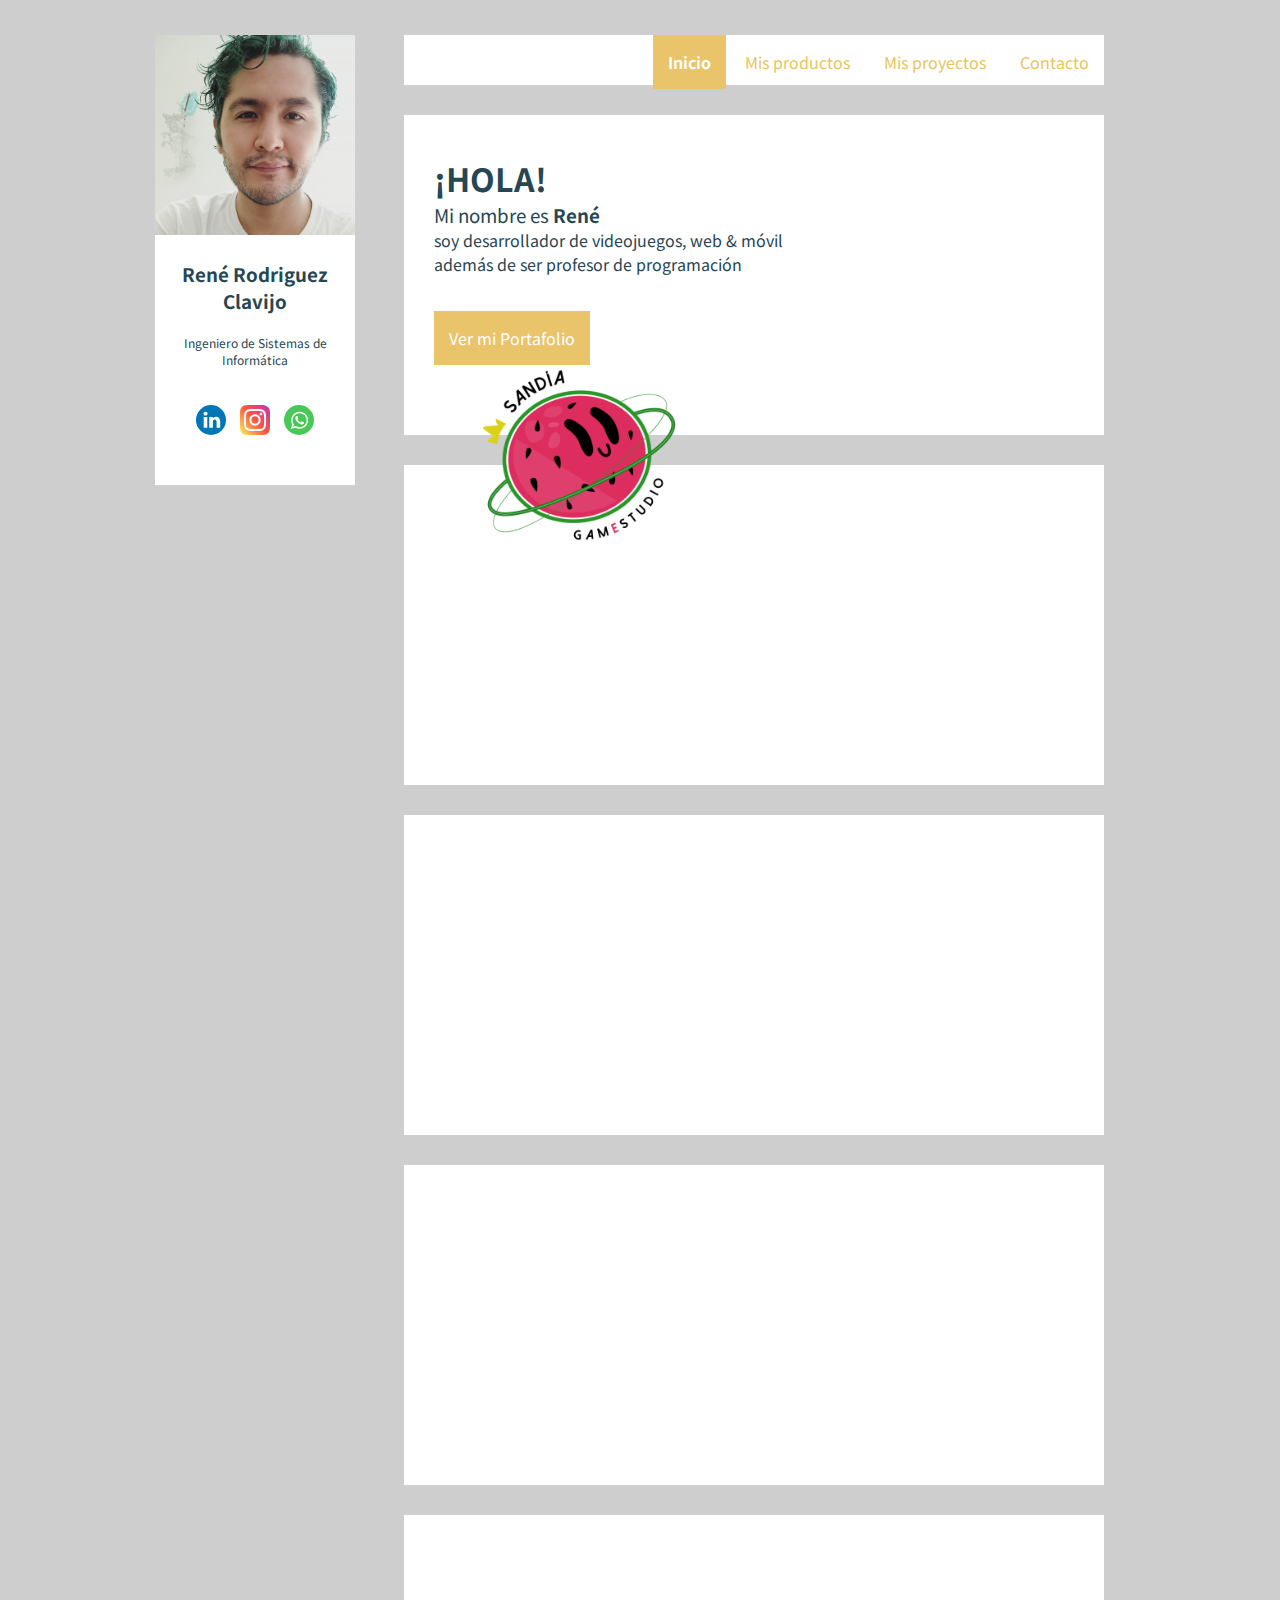
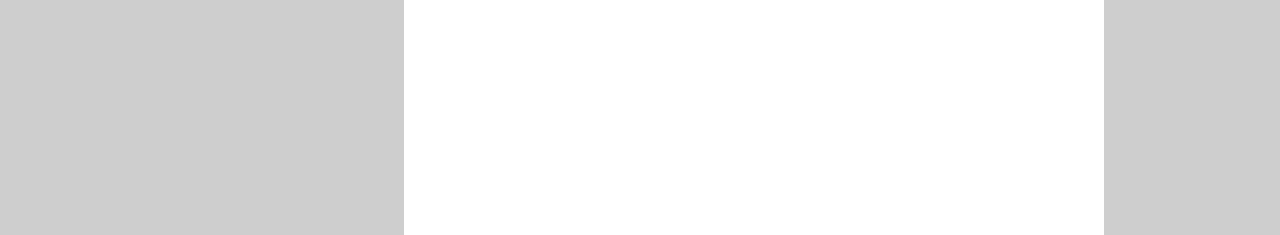
<file: index.html>
<!DOCTYPE html>
<html>
    <head>
        <title>
            Mi CV
        </title>
        <meta charset="UTF-8">
        <meta name="viewport" content="width=device-width, initial-scale=1.0">
        <link rel="stylesheet" href="css/mi_estilo_principal.css">
        
    </head>
    <body>
        <div id="contenido">
            <div class="perfil">
                <div class="perfil-datos">   
                    <img src="img/foto.jpg" width="200">
                    <h3>Ren&eacute; Rodriguez Clavijo</h3>
                    <p>Ingeniero de Sistemas de Inform&aacute;tica</p>
                </div>
                <div class="perfil-redes-sociales">
                    <ul>
                        <li>
                            <img src="iconos/linked-in.svg" width="30">
                        </li>
                        <li>
                            <img src="iconos/instagram.svg" width="30">
                        </li>
                        <li>
                            <img src="iconos/whats-app.svg" width="30">
                        </li>
                    </ul>
                </div>
            </div>
            <div class="principal">
                <div class="navegacion">
                    <ul class="navegacion-barra">
                        <li class="activo"> 
                            <a href="index.html">Inicio</a> 
                        </li>
                        <li>
                            <a href="">
                                Mis productos
                            </a>
                        </li>
                        <li>
                            <a href="tablas/notas.html">
                                Mis proyectos
                            </a>
                        </li>
                        <li>
                            <a href="formularios/registro.html">
                                Contacto
                            </a>
                        </li>
                    </ul>
                </div>
                <div class="articulo">
                    <div class="articulo-texto">
                        <h1>¡HOLA!</h1>
                        <h3>Mi nombre es <strong>Ren&eacute;</strong></h3>
                        <p>soy desarrollador de videojuegos, web & m&oacute;vil</p>
                        <p class="articulo-fin-texto">adem&aacute;s de ser profesor de programaci&oacute;n</p>
                        <a href="">Ver mi Portafolio</a>
                    </div>
                    <div class="articulo-imagen">
                        <img src="img/logo.png" width="210">
                    </div>
                </div>
                <div class="articulo">

                </div>
                <div class="articulo">

                </div>
                <div class="articulo">

                </div>
                <div class="articulo">

                </div>
            </div>
        </div>
        
    </body>
</html>
</file>
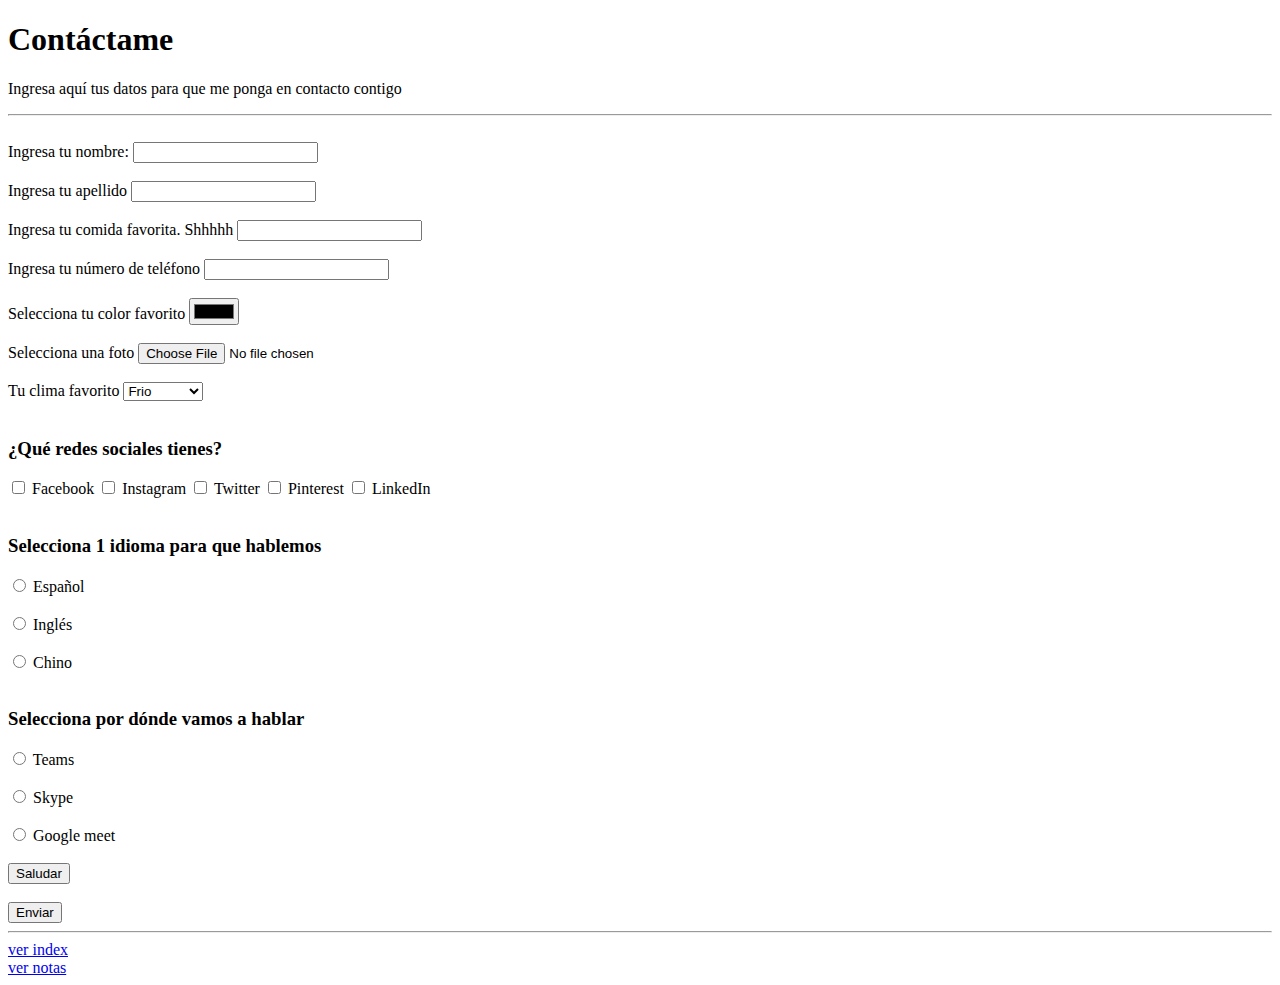
<file: formularios/registro.html>
<!DOCTYPE html>
<html>
    <head>
        <title>Registro</title>
        <meta charset="UTF-8">
    </head>
    <body>
        <h1>Cont&aacute;ctame</h1>
        <p>Ingresa aqu&iacute; tus datos para que me ponga
            en contacto contigo
        </p>
        <hr>
        <br>
        <form>
            <label for="campo-nombre"> Ingresa tu nombre: </label>
            <input type="text" id="campo-nombre">
            <br><br>

            <label for="campo-apellido"> Ingresa tu apellido </label>
            <input type="text" id="campo-apellido">
            <br><br>

            <label for="campo-secreto"> Ingresa tu comida favorita. Shhhhh</label>
            <input type="password" id="campo-secreto">
            <br><br>

            <label for="campo-telefono"> Ingresa tu n&uacute;mero de tel&eacute;fono </label>
            <input type="number" id="campo-telefono">
            <br><br>

            <label for="campo-color-favorito"> Selecciona tu color favorito </label>
            <input type="color" id="campo-color-favorito">
            <br><br>

            <label for="campo-foto"> Selecciona una foto </label>
            <input type="file" id="campo-foto">
            <br><br>

            <label for="campo-clima"> Tu clima favorito </label>
            <select id="campo-clima">
                <option value="frio"> Frio </option>
                <option value="caliente"> Caliente </option>
                <option value="templado"> Templado </option>
            </select>
            <br><br>
            
            <!-- Los checkboxs se utilizan para selecciones múltiples -->
            <h3>¿Qu&eacute; redes sociales tienes?</h3>
            <input type="checkbox" id="campo-checkbox-facebook">
            <label for="campo-checkbox-facebook"> Facebook </label>

            <input type="checkbox" id="campo-checkbox-instagram">
            <label for="campo-checkbox-instagram"> Instagram </label>

            <input type="checkbox" id="campo-checkbox-twitter">
            <label for="campo-checkbox-twitter"> Twitter </label>
            
            <input type="checkbox" id="campo-checkbox-pinterest">
            <label for="campo-checkbox-pinterest"> Pinterest </label>

            <input type="checkbox" id="campo-checkbox-linkedin">
            <label for="campo-checkbox-linkedin"> LinkedIn </label>

            <!-- FIN checkboxs Redes sociales -->
            <br><br>
            <h3>Selecciona 1 idioma para que hablemos</h3>
            <input type="radio" id="campo-radio-esp" name="campo_radio_idioma">
            <label for="campo-radio-esp"> Espa&ntilde;ol </label>
            <br><br>
            <input type="radio" id="campo-radio-ingles" name="campo_radio_idioma">
            <label for="campo-radio-ingles"> Ingl&eacute;s </label>
            <br><br>
            <input type="radio" id="campo-radio-chino" name="campo_radio_idioma">
            <label for="campo-radio-chino"> Chino </label>
            <!-- FIN radio Idioma -->

            <br><br>
            <h3>Selecciona por d&oacute;nde vamos a hablar</h3>
            <input type="radio" id="campo-radio-teams" name="campo_radio_reunion">
            <label for="campo-radio-teams"> Teams </label>
            <br><br>
            <input type="radio" id="campo-radio-skype" name="campo_radio_reunion">
            <label for="campo-radio-skype"> Skype </label>
            <br><br>
            <input type="radio" id="campo-radio-meet" name="campo_radio_reunion">
            <label for="campo-radio-meet"> Google meet </label>
            
            <!-- FIN radio Herramientas de Reunión -->

            <br><br>
            <input type="button" id="campo-borrar" value="Saludar" onclick="alert('hola mundo')">
            <br><br>
            <input type="submit" id="campo-submit" value="Enviar">

            
        </form>
        <hr>

        <a href="../index.html"> ver index </a>
        <br>
        <a href="../tablas/notas.html"> ver notas </a>

    </body>
</html>
</file>
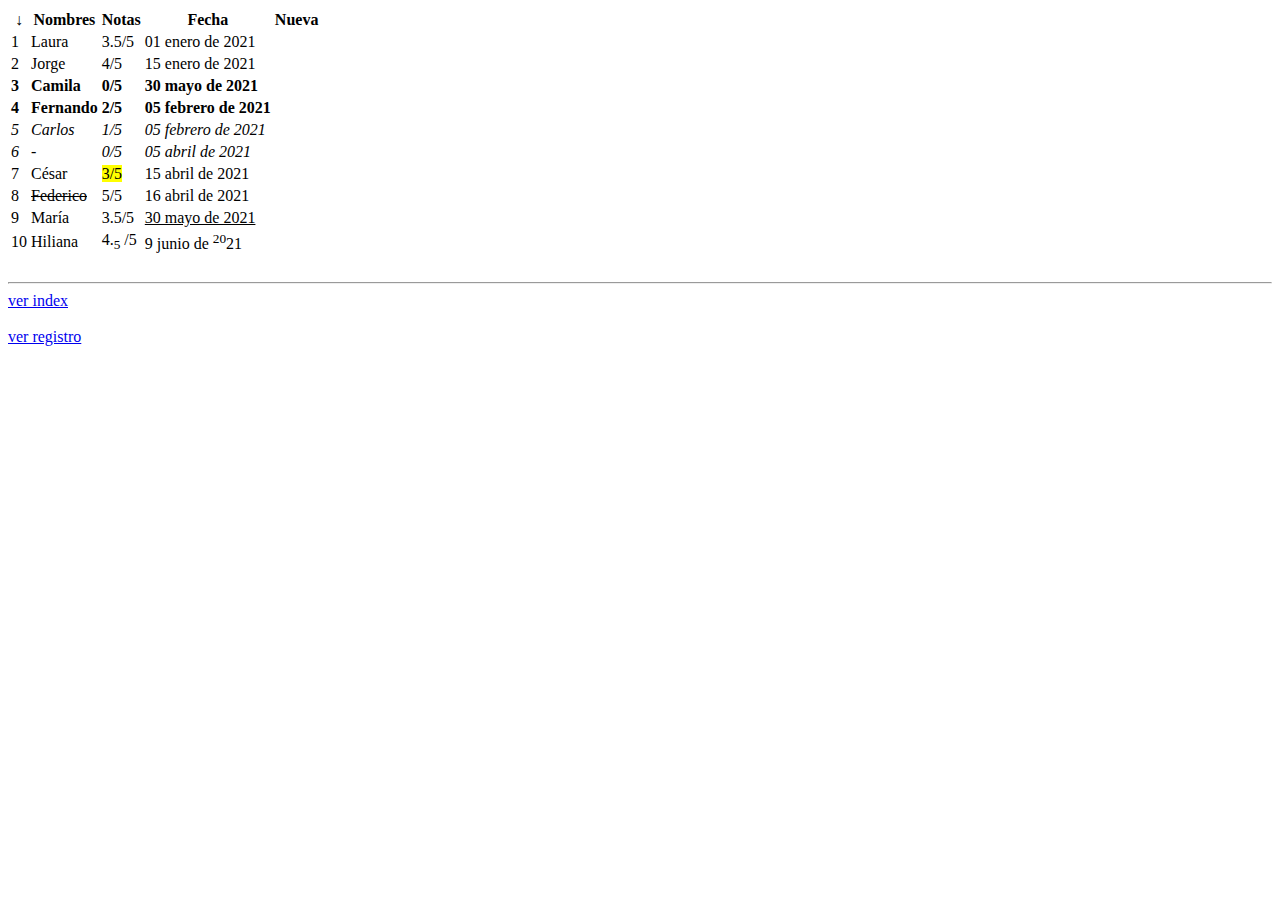
<file: tablas/notas.html>
<!DOCTYPE html>
<html>
    <head>
        <title>Notas</title>
        <meta charset="UTF-8">
    </head>
    <body>
        <table>
            <tr>
                <th>&darr;</th>
                <th>Nombres</th>
                <th>Notas</th>
                <th>Fecha</th>
                <th>Nueva</th>
            </tr>
            <tr>
                <td>1</td>
                <td> Laura </td>
                <td> 3.5/5 </td>
                <td> 01 enero de 2021 </td>
            </tr>
            <tr>
                <td>2</td>
                <td> Jorge </td>
                <td> 4/5 </td>
                <td> 15 enero de 2021 </td>
            </tr>
            <tr>
                <td> 
                    <b> 
                        3
                    </b>
                </td>
                <td> 
                    <b> 
                        Camila 
                    </b> 
                </td>
                <td>
                    <b> 
                        0/5
                    </b> 
                </td>
                <td> 
                    <b>
                        30 mayo de 2021 
                    </b>
                </td>
            </tr>    
            <tr>
                <td>
                    <strong>
                            4
                    </strong>
                </td>
                <td>
                    <strong> 
                        Fernando 
                    </strong>
                </td>
                <td> 
                    <strong>
                            2/5 
                    </strong>        
                </td>
                <td> 
                    <strong>
                            05 febrero de 2021
                    </strong>
                </td>
            </tr>
            <tr>
                <td>
                    <i>
                        5
                    </i>
                </td>
                <td>
                    <i> 
                        Carlos
                    </i>     
                </td>
                <td> 
                    <i>
                        1/5
                    </i> 
                </td>
                <td>
                    <i> 
                        05 febrero de 2021
                    </i> 
                </td>
            </tr>
            <tr>
                <td>
                    <em>
                        6
                    </em>
                </td>
                <td>
                    <em> 
                        - 
                    </em> 
                </td>
                <td> 
                    <em>
                        0/5
                    </em> 
                </td>
                <td> 
                    <em>
                        05 abril de 2021 
                    </em>
                </td>
            </tr>
            <tr>
                <td>7</td>
                <td> C&eacute;sar </td>
                <td> <mark>3/5</mark> </td>
                <td> 15 abril de 2021 </td>
            </tr>
            <tr>
                <td>8</td>
                <td> <del>Federico</del> </td>
                <td> 5/5 </td>
                <td> 16 abril de 2021 </td>
            </tr>
            <tr>
                <td>9</td>
                <td> Mar&iacute;a </td>
                <td> 3.5/5 </td>
                <td> <ins>30 mayo de 2021</ins> </td>
            </tr>
            <tr>
                <td>10</td>
                <td> Hiliana </td>
                <td> 4.<sub>5</sub> /5 </td>
                <td> 9 junio de <sup>20</sup>21 </td>
            </tr>
        </table>
        
        <br>
        <hr>

        <a href="../index.html" target="_self"> ver index </a>
        <br><br>
        <a href="../formularios/registro.html"> ver registro </a>
    </body>
</html>
</file>
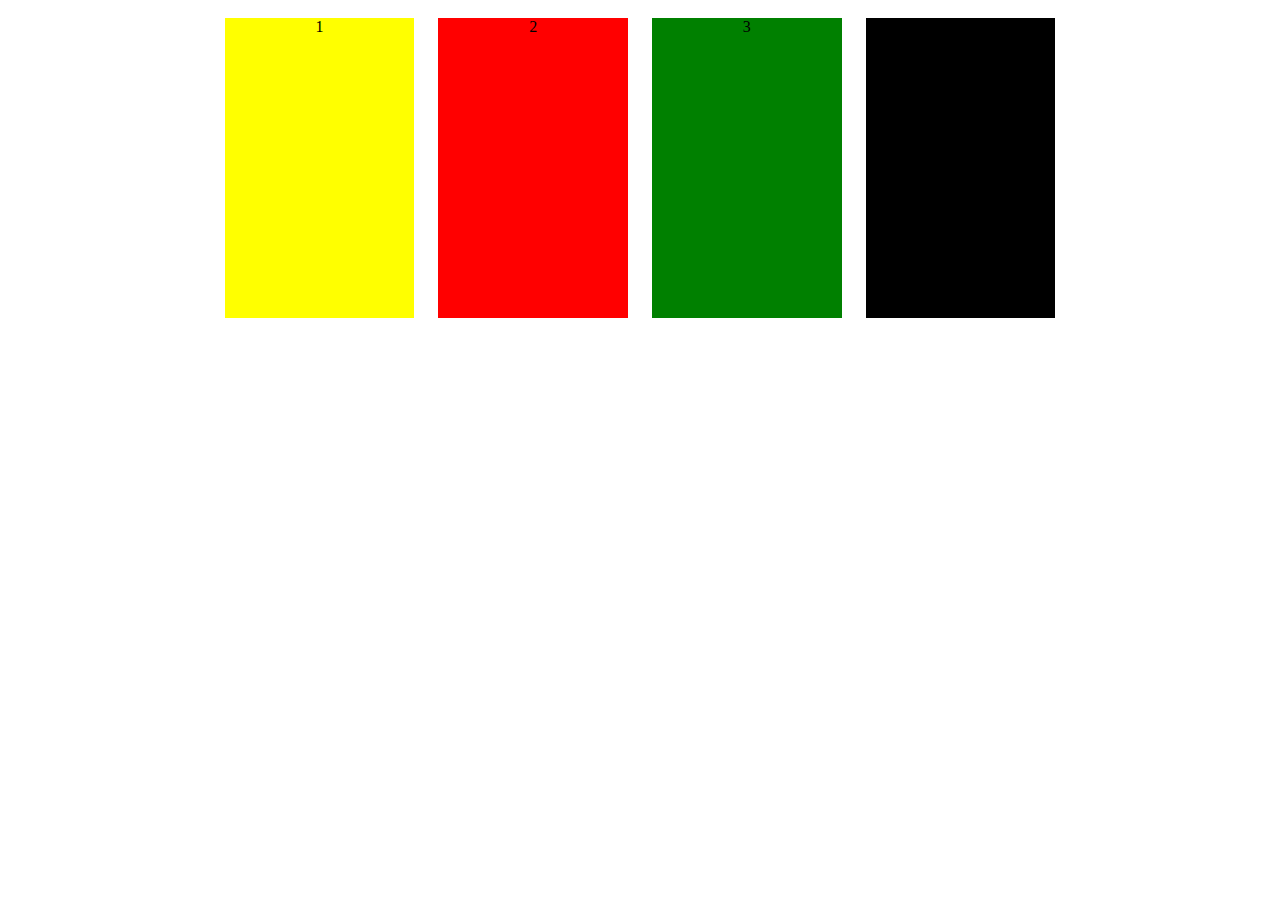
<file: vistas/adaptables.html>
<!DOCTYPE html>
<html>
    <head>
        <title>Queries</title>
        <meta name="viewport" content="width=device-width, initial-scale=1.0">
        <meta charset="UTF-8">
        <!-- Aquí agregamos los links a css que se necesiten -->
        <link rel="stylesheet" href="../css/adaptable.css">
    </head>
    <body>
        <div class="contenedor">
            <div class="cajas-adaptables color-amarillo">
                1
            </div>
            <div class="cajas-adaptables color-rojo ocultar-cel">
                2
            </div>
            <div class="cajas-adaptables color-verde">
                3
            </div>
            <div class="cajas-adaptables color-negro">
                4
            </div>
        </div>

    </body>
</html>
</file>
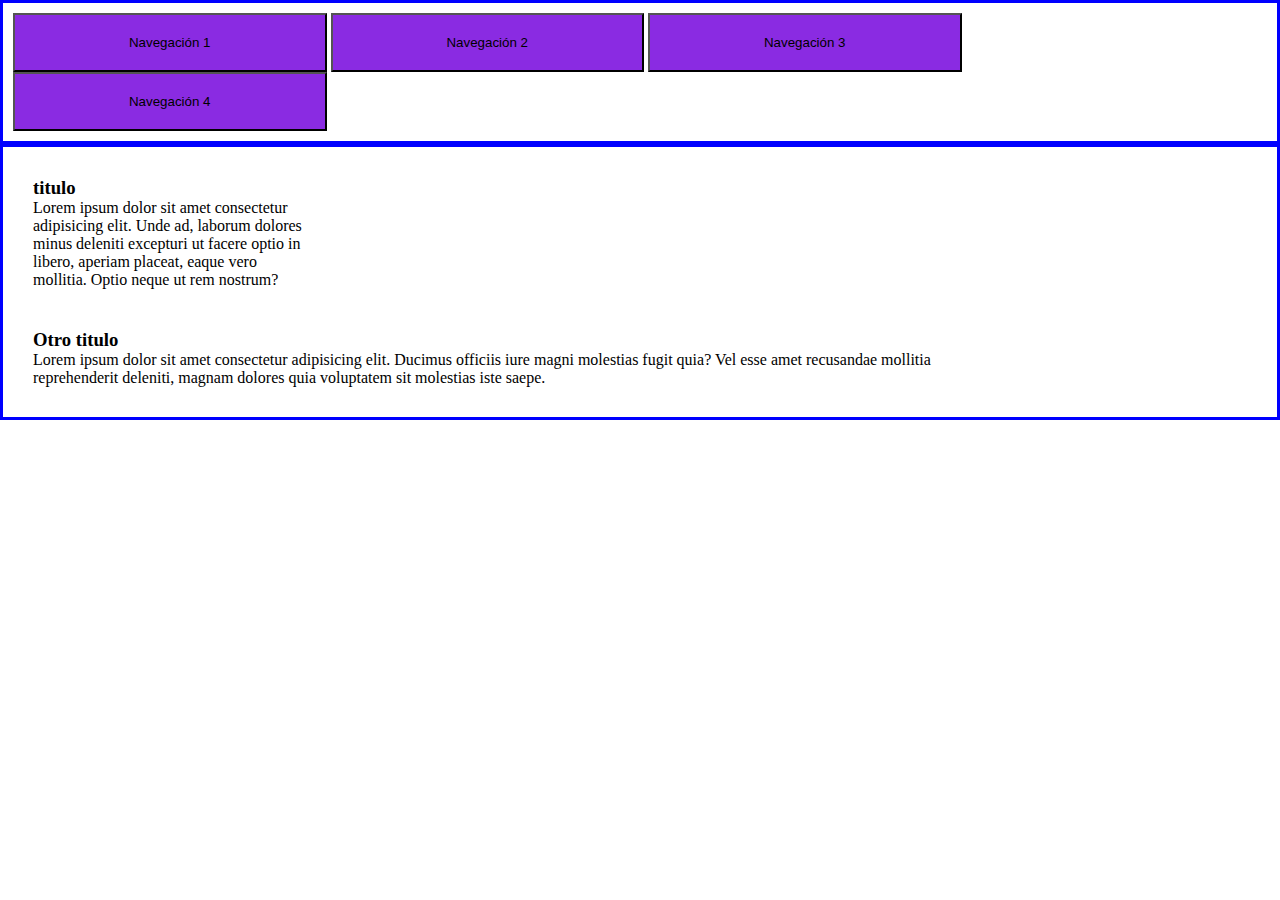
<file: vistas/gris.html>
<!DOCTYPE html>
<html>
    <head>
        <link rel="stylesheet" href="../css/grid.css">
    </head>
    <body>
        <div class="row">
            <button class="col sm-4 med-2 lg-1">Navegación 1</button>
            <button class="col sm-4 med-2 lg-1">Navegación 2</button>
            <button class="col sm-4 med-2 lg-1">Navegación 3</button>
            <button class="col sm-4 med-2 lg-1">Navegación 4</button>
        </div>
        <div class="row">
            <div class="col sm-0 med-2 lg-1">
                <h3>titulo</h3>
                <p>Lorem ipsum dolor sit amet consectetur adipisicing elit. Unde ad, laborum dolores minus deleniti excepturi ut facere optio in libero, aperiam placeat, eaque vero mollitia. Optio neque ut rem nostrum?</p>
            </div>
            <div class="col sm-4 med-2 lg-3">
                <h3>Otro titulo</h3>
                <p>Lorem ipsum dolor sit amet consectetur adipisicing elit. Ducimus officiis iure magni molestias fugit quia? Vel esse amet recusandae mollitia reprehenderit deleniti, magnam dolores quia voluptatem sit molestias iste saepe.</p>
            </div>
        </div>
    </body>
</html>
</file>
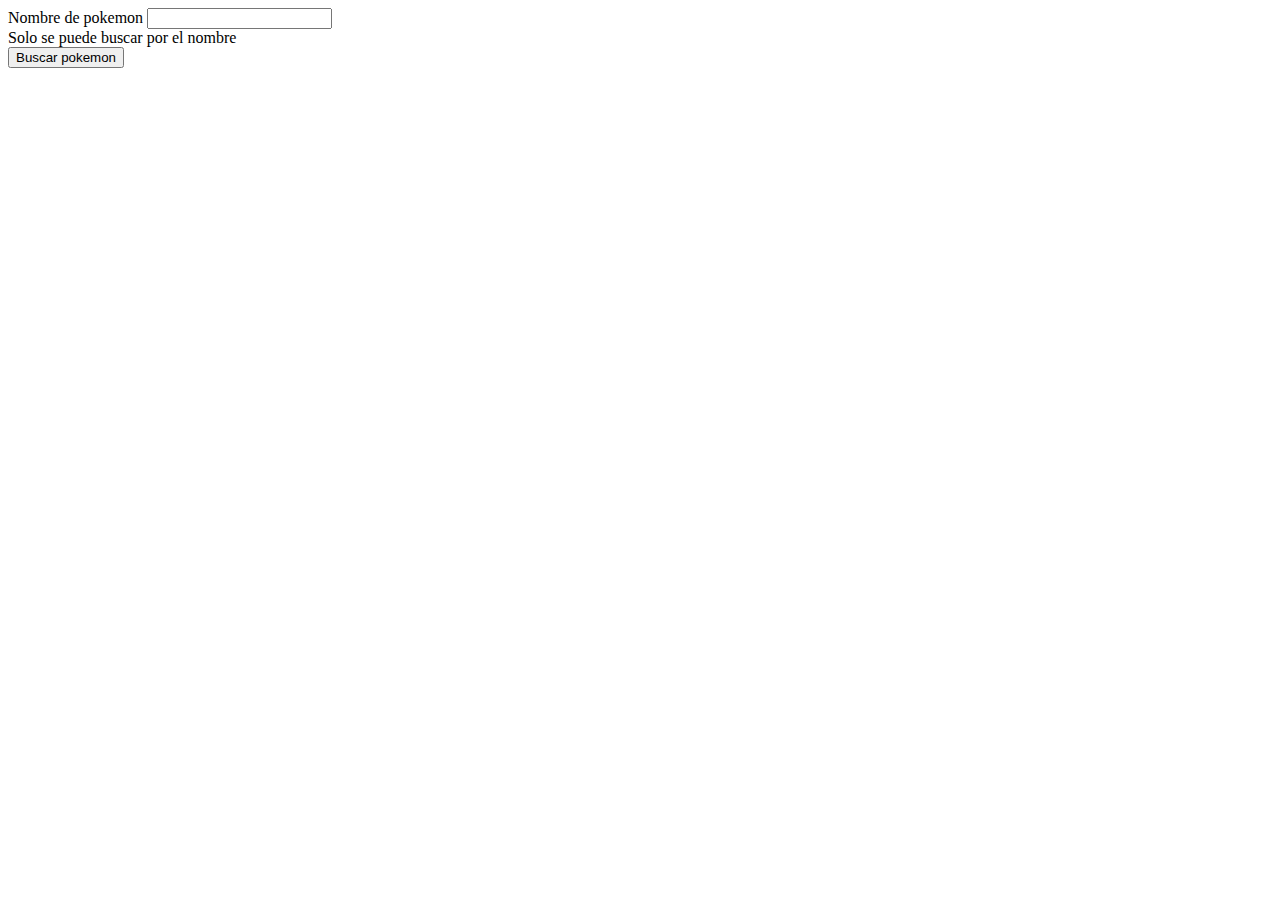
<file: vistas/pokemones.html>
<!DOCTYPE html>
<html>
    <head>
        <link href="https://cdn.jsdelivr.net/npm/bootstrap@5.0.2/dist/css/bootstrap.min.css" rel="stylesheet" integrity="sha384-EVSTQN3/azprG1Anm3QDgpJLIm9Nao0Yz1ztcQTwFspd3yD65VohhpuuCOmLASjC" crossorigin="anonymous">
    </head>
    <body>
        
        <div class="container">
            <div class="row">
                <div class="col">

                    <div class="mb-3">
                        <label for="exampleInputEmail1" class="form-label">Nombre de pokemon</label>
                        <input id="txt-busqueda" type="email" class="form-control" id="exampleInputEmail1" aria-describedby="emailHelp">
                        <div id="emailHelp" class="form-text">Solo se puede buscar por el nombre</div>
                    </div>


                    
                    <button id="btn-buscar" class="btn btn-primary" onclick="buscarPokemon()">Buscar pokemon</button>
                </div>
            </div>
            <div class="row">
                <div class="col" id="contenedor-pokemones">
                </div>
            </div>
        </div>


        
        <script src="https://cdn.jsdelivr.net/npm/@popperjs/core@2.9.2/dist/umd/popper.min.js" integrity="sha384-IQsoLXl5PILFhosVNubq5LC7Qb9DXgDA9i+tQ8Zj3iwWAwPtgFTxbJ8NT4GN1R8p" crossorigin="anonymous"></script>
        <script src="https://cdn.jsdelivr.net/npm/bootstrap@5.0.2/dist/js/bootstrap.min.js" integrity="sha384-cVKIPhGWiC2Al4u+LWgxfKTRIcfu0JTxR+EQDz/bgldoEyl4H0zUF0QKbrJ0EcQF" crossorigin="anonymous"></script>
        <script src="https://code.jquery.com/jquery-3.6.0.js"></script>
        <script src="../ajax/llamados_api.js"></script>
    </body>
</html>
</file>
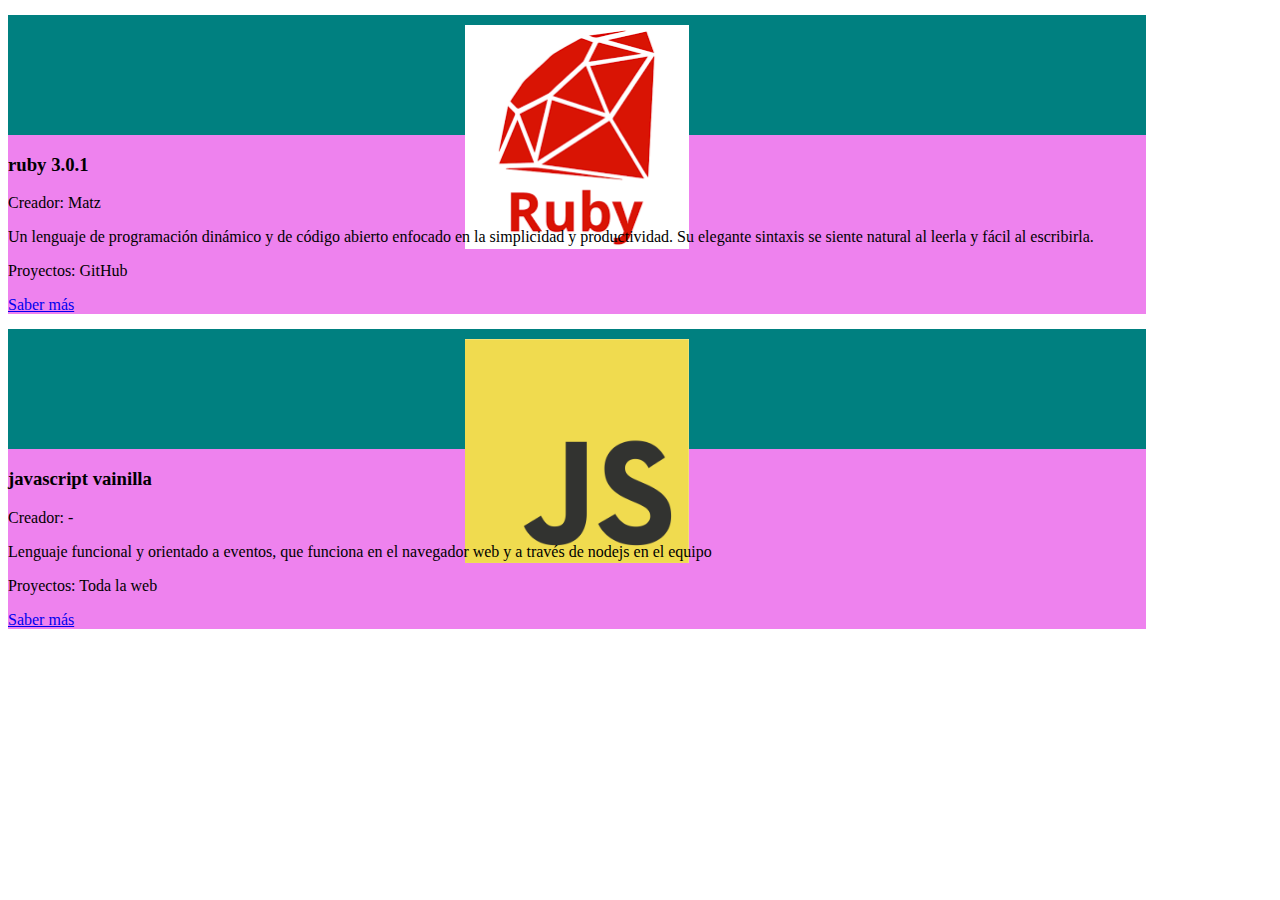
<file: vistas/tecnologias.html>
<!DOCTYPE html>
<html>
    <head>
        <title>
            Tarjetas
        </title>
        <meta name="viewport" content="width=device-width, initial-scale=1.0">
        <meta charset="UTF-8">
        <link rel="stylesheet" href="../css/tarjetas.css">
    </head>
    <body>
        <div class="contenedor">
            <div class="tarjetas">
                <div class="tarjeta-imagen">
                    <!-- Agregar img -->
                    <img src="../img/ruby_logo.png">
                </div>
                <h3>
                    ruby 3.0.1
                </h3>
                <p>
                    <!-- creador -->
                    Creador: Matz
                </p>
                <p>
                    <!-- 3 características importantes -->
                    Un lenguaje de programación dinámico y de código abierto enfocado en la simplicidad y productividad. Su elegante sintaxis se siente natural al leerla y fácil al escribirla.
                </p>
                <p>
                    <!-- proyecto utilizando la tecnología -->
                    Proyectos: GitHub
                </p>
                <a href="https://www.ruby-lang.org/es/">Saber m&aacute;s</a>
            </div>


            <div class="tarjetas">
                <div class="tarjeta-imagen">
                    <!-- Agregar img -->
                    <img src="../img/js_logo.png">
                </div>
                <h3>
                    javascript vainilla
                </h3>
                <p>
                    <!-- creador -->
                    Creador: -
                </p>
                <p>
                    <!-- 3 características importantes -->
                    Lenguaje funcional y orientado a eventos, que funciona en el navegador web y a través de nodejs en el equipo
                </p>
                <p>
                    <!-- proyecto utilizando la tecnología -->
                    Proyectos: Toda la web
                </p>
                <a href="https://www.ruby-lang.org/es/">Saber m&aacute;s</a>
            </div>
        </div>
    </body>
</html>
</file>
<file: css/mi_estilo_principal.css>
@import url('https://fonts.googleapis.com/css2?family=Noto+Sans+JP:wght@400;700&display=swap');
/**/
* {
    padding: 0px;
    margin: 0px;
    font-family: 'Noto Sans JP', sans-serif;
    color: #264653;
}

body{
    background-color: rgb(206, 206, 206);
}

#contenido {
    width: 1000px;
    height: 900px;
    /* background-color: gray; */
    margin: 20px auto;
}

.perfil {
    width: 200px;
    height: 900px;
    /* background-color: cadetblue; */
    display: inline-block;
    vertical-align: top;
    padding: 15px;
}

.perfil-datos{
    width: auto;
    height: 350px;
    background-color: white;
    color: #2a9d8f;
    text-align: center;
}

.perfil-datos h3{
    margin-top: 20px;
    font-weight: bold;
}
.perfil-datos p{
    margin-top: 20px;
    font-size: 12px;
}

.perfil-redes-sociales{
    box-sizing: border-box;
    height: 100px;
    background-color: white;
    padding: 20px;
}

.perfil-redes-sociales ul{
    list-style-type: none;
    text-align: center;
}
.perfil-redes-sociales li {
    display: inline-block;
    margin: 0 5px;
}


.principal {
    width: 700px;
    height: 600px;
    /* background-color: coral; */
    display: inline-block;
    vertical-align: top;
    padding: 15px 30px;
}

.navegacion {
    margin: 0 auto;
    text-align: right;
}

.navegacion-barra{
    list-style-type: none;
    height: 50px;
    background-color: white;
    margin: 0 auto;
}

.navegacion-barra li {
    display: inline-block;
    padding: 15px;
}

.navegacion-barra a {
    text-decoration: none;
    color: #e9c45a;
}

.activo{
    background-color: #e9c46a;
}
.activo a{
    color: white;
    font-weight: bold;
}

.navegacion-barra li:hover{
    background-color: #e9c46a;
}
.navegacion-barra li a:hover{
    color: white;
}

.articulo {
    margin-top: 30px;
    height: 250px;
    /* background-color: blueviolet; */
    background-color: white;
    padding: 30px;
    padding-top: 40px;
}

.articulo-texto {
    display: inline-block;
    vertical-align: middle;
}

.articulo-texto h3 {
    font-weight: normal;
}

.articulo-fin-texto{
    margin-bottom: 50px;
}

.articulo-texto a{
    text-decoration: none;
    padding: 15px;
    background-color: #e9c46a;
    color: white;
}

.articulo-imagen{
    display: inline-block;
    vertical-align: top;
    padding: 0 40px;
}
.articulo-imagen img{
    border-radius: 40%;
}
</file>
<file: css/adaptable.css>
@media screen and (max-width: 600px){
    .cajas-adaptables {
        width: 100%;
        height: 200px;
        margin: 10px;
    }

    .ocultar-cel {
        display: none;
    }
}

@media only screen and (min-width: 600px) {
    .cajas-adaptables {
        width: 45%;
        height: 200px;
        display: inline-block;
        vertical-align: top;
        margin: 10px;
    }
}

@media only screen and (min-width: 768px) {
    .cajas-adaptables {
        width: 15%;
        height: 300px;
        display: inline-block;
        vertical-align: top;
        margin: 10px;
    }

    .contenedor{
        width: 100%;
        margin: 0 auto;
        text-align: center;
    }
} 

.color-amarillo{
    background-color: yellow;
}

.color-rojo{
    background-color: red;
}

.color-verde{
    background-color: green;
}

.color-negro{
    background-color: black;
}
</file>
<file: css/grid.css>
* {
    padding: 0;
    margin: 0;
    box-sizing: border-box;
}

button {
    background-color: blueviolet;
}

.book {
    font-style: italic;
}

.col {
    display: inline-block;
    vertical-align: top;
    padding: 20px;
}

.row{
    padding: 10px;
    border: 3px solid blue;
}

@media only screen and (max-width: 480px){
    .sm-4{
        width: 100%;
    }
    .sm-0{
        display: none;
    }
}

@media only screen and (min-width: 481px){
    .med-2 {
        width: 50%;
    }
}

@media only screen and (min-width: 1024px){
    .lg-1{
        width: 25%;
    }
    .lg-3{
        width: 75%;
    }
}
</file>
<file: css/tarjetas.css>
/* Extra small devices (phones, 600px and down) */
 @media only screen and (max-width: 600px) {
    .tarjetas{
        width: 90%;
        background-color: violet;
        margin-top: 15px;
    }

    .tarjeta-imagen {
        height: 100px;
        background-color: teal;
        text-align: center;
        padding: 10px;
    }

    .tarjeta-imagen img{
        width: 20%;
    }
}

 /* Small devices (portrait tablets and large phones, 600px and up) */
 @media only screen and (min-width: 600px) {
    .tarjetas{
        width: 90%;
        background-color: violet;
        margin-top: 15px;
    }

    .tarjeta-imagen {
        height: 100px;
        background-color: teal;
        text-align: center;
        padding: 10px;
    }

    .tarjeta-imagen img{
        width: 20%;
    }
 }
 
 /* Medium devices (landscape tablets, 768px and up) */
 @media only screen and (min-width: 768px) {

 }
 
 /* Large devices (laptops/desktops, 992px and up) */
 @media only screen and (min-width: 992px) {

 }
 
 /* Extra large devices (large laptops and desktops, 1200px and up) */
 @media only screen and (min-width: 1200px) {

 }
</file>
